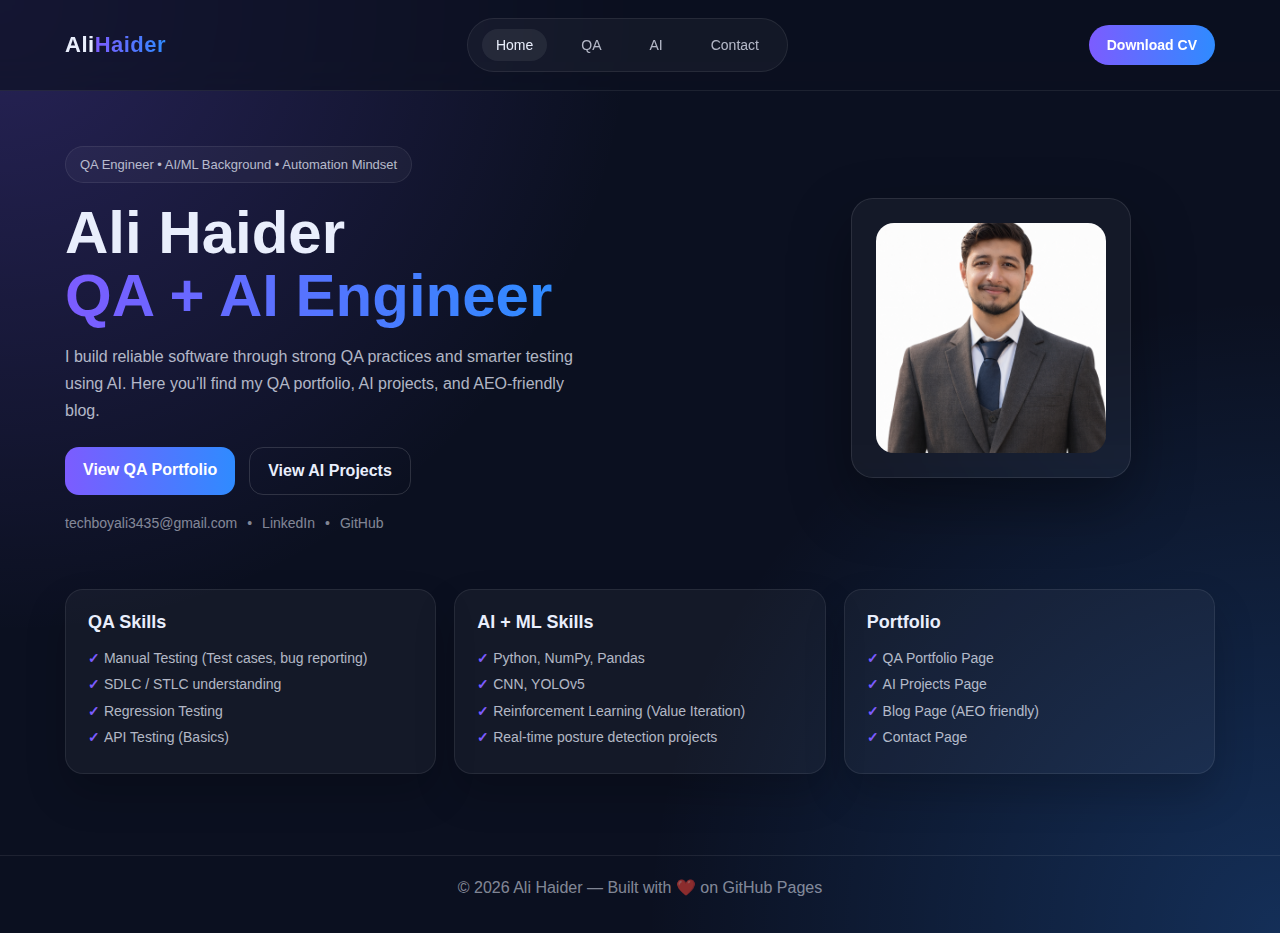
<file: index.html>
<!DOCTYPE html>
<html lang="en">
<head>
  <meta charset="UTF-8" />
  <meta name="viewport" content="width=device-width, initial-scale=1.0" />
  <title>Ali Haider | QA + AI Engineer</title>
  <link rel="stylesheet" href="style.css" />
</head>

<body>

  <!-- NAVBAR -->
  <header class="header">
    <div class="nav container">
      <div class="logo">Ali<span>Haider</span></div>

      <nav class="nav-links">
        <a class="active" href="index.html">Home</a>
        <a href="qa.html">QA</a>
        <a href="ai.html">AI</a>
        <a href="contact.html">Contact</a>
      </nav>

      <a class="btn small" href="Ali_Haider_CV.pdf" target="_blank">Download CV</a>
    </div>
  </header>

  <!-- HERO -->
  <main class="container">
    <section class="hero">

      <!-- LEFT -->
      <div class="hero-left">
        <p class="tag">QA Engineer • AI/ML Background • Automation Mindset</p>

        <h1>
          Ali Haider<br />
          <span>QA + AI Engineer</span>
        </h1>

        <p class="subtitle">
          I build reliable software through strong QA practices and smarter testing using AI.
          Here you’ll find my QA portfolio, AI projects, and AEO-friendly blog.
        </p>

        <div class="hero-actions">
          <a class="btn" href="qa.html">View QA Portfolio</a>
          <a class="btn ghost" href="ai.html">View AI Projects</a>
        </div>

        <div class="hero-links">
          <a href="mailto:techboyali3435@gmail.com">techboyali3435@gmail.com</a>
          <span>•</span>
          <a href="https://www.linkedin.com/in/haider5617/" target="_blank">LinkedIn</a>
          <span>•</span>
          <a href="https://github.com/AliHaider3435" target="_blank">GitHub</a>
        </div>
      </div>

      <!-- RIGHT (PROFILE CARD IMAGE) -->
      <div class="hero-right">
        <div class="profile-card">
          <img src="profile.png" alt="Ali Haider" class="profile-img" />
        </div>
      </div>

    </section>

    <!-- FEATURE CARDS -->
    <section class="grid">

      <div class="card">
        <h3>QA Skills</h3>
        <ul>
          <li>Manual Testing (Test cases, bug reporting)</li>
          <li>SDLC / STLC understanding</li>
          <li>Regression Testing</li>
          <li>API Testing (Basics)</li>
        </ul>
      </div>

      <div class="card">
        <h3>AI + ML Skills</h3>
        <ul>
          <li>Python, NumPy, Pandas</li>
          <li>CNN, YOLOv5</li>
          <li>Reinforcement Learning (Value Iteration)</li>
          <li>Real-time posture detection projects</li>
        </ul>
      </div>

      <div class="card">
        <h3>Portfolio</h3>
        <ul>
          <li>QA Portfolio Page</li>
          <li>AI Projects Page</li>
          <li>Blog Page (AEO friendly)</li>
          <li>Contact Page</li>
        </ul>
      </div>

    </section>
  </main>

  <!-- FOOTER -->
  <footer class="footer">
    <p>© 2026 Ali Haider — Built with ❤️ on GitHub Pages</p>
  </footer>

</body>
</html>
</file>
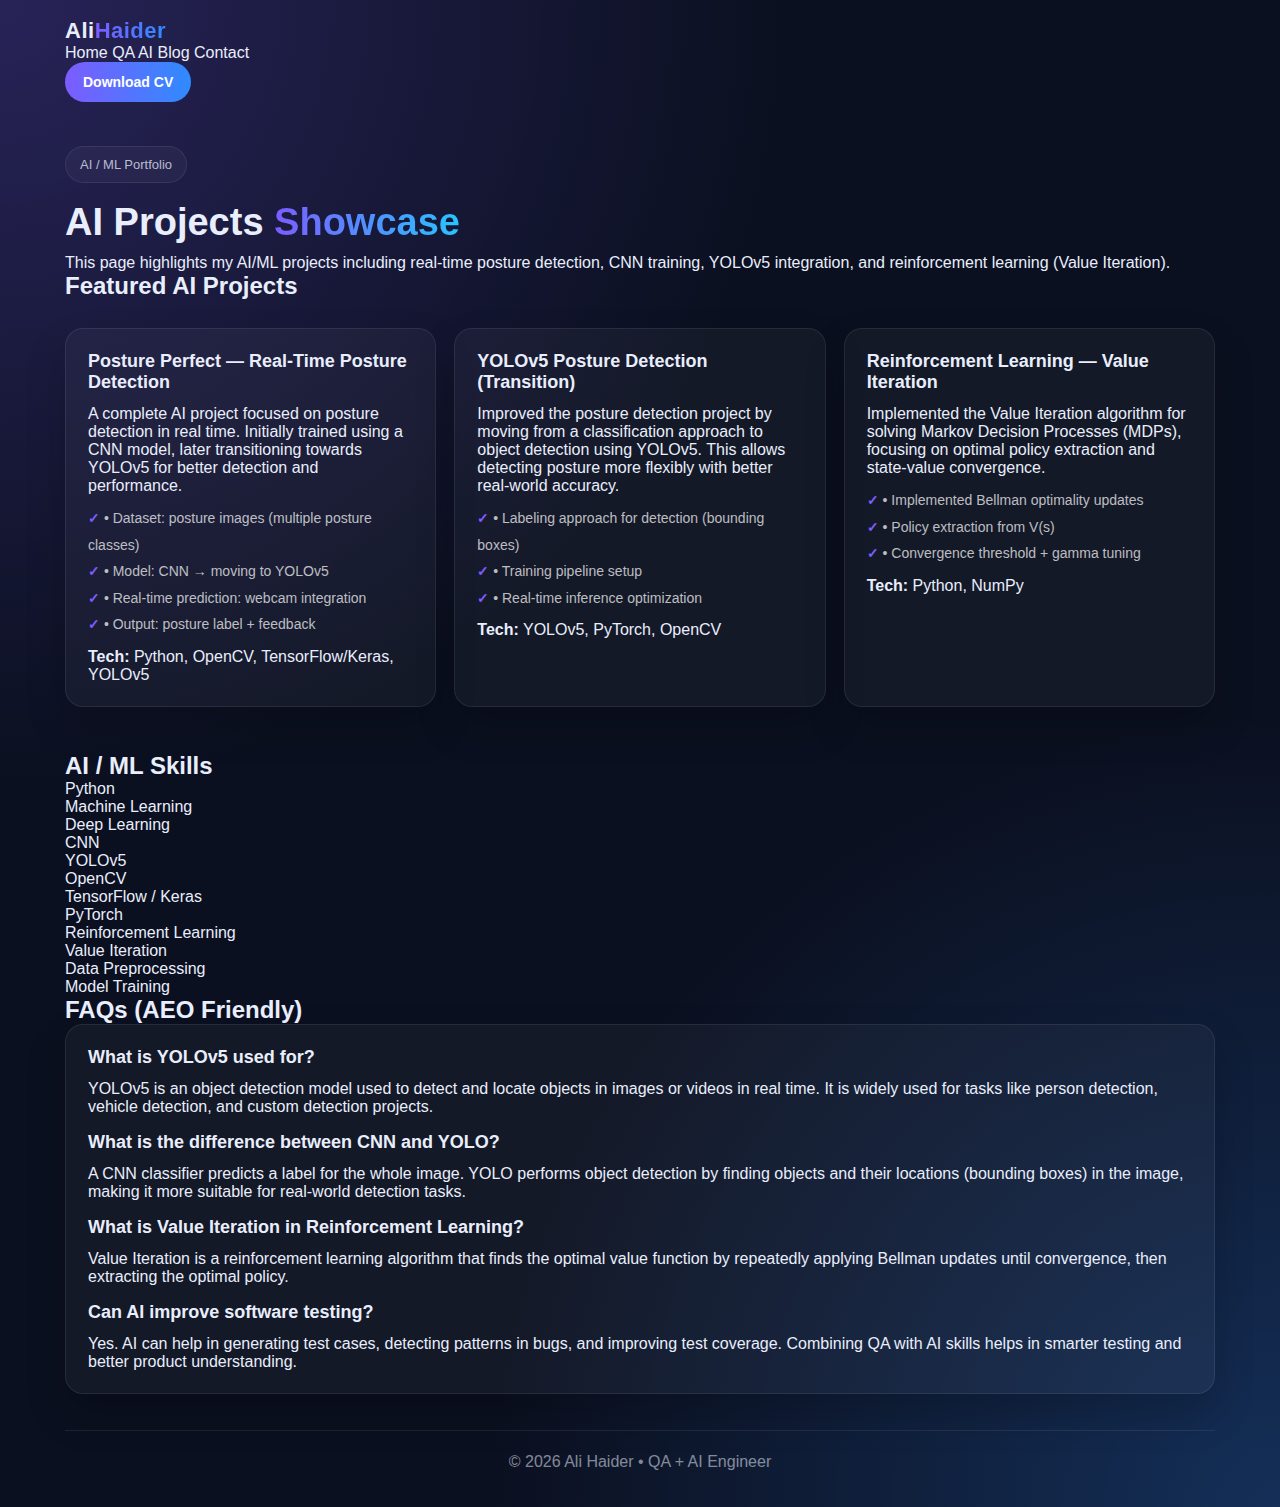
<file: ai.html>
<!DOCTYPE html>
<html lang="en">
<head>
  <meta charset="UTF-8" />
  <meta name="viewport" content="width=device-width, initial-scale=1.0" />
  <title>AI Projects | Ali Haider</title>
  <meta name="description" content="Ali Haider AI Projects — Posture detection (CNN/YOLOv5), reinforcement learning, and AI/ML work." />

  <link rel="stylesheet" href="style.css" />
</head>

<body>
  <!-- NAVBAR -->
  <header class="nav">
    <div class="container nav-inner">
      <a class="logo" href="index.html">Ali<span>Haider</span></a>

      <nav class="menu">
        <a href="index.html">Home</a>
        <a href="qa.html">QA</a>
        <a class="active" href="ai.html">AI</a>
        <a href="blog.html">Blog</a>
        <a href="contact.html">Contact</a>
      </nav>

      <a class="btn small" href="assets/Ali_Haider_CV.pdf" target="_blank">Download CV</a>
    </div>
  </header>

  <main class="container">
    <!-- HERO -->
    <section class="section" style="padding-top: 26px;">
      <p class="tag">AI / ML Portfolio</p>
      <h1 style="font-size: 38px; margin-bottom: 10px;">
        AI Projects <span style="background: linear-gradient(90deg, #7c5cff, #27c4ff); -webkit-background-clip:text; background-clip:text; color:transparent;">Showcase</span>
      </h1>

      <p class="text">
        This page highlights my AI/ML projects including real-time posture detection, CNN training, YOLOv5 integration,
        and reinforcement learning (Value Iteration).
      </p>
    </section>

    <!-- PROJECTS -->
    <section class="section">
      <h2 class="section-title">Featured AI Projects</h2>

      <div class="grid">
        <div class="card">
          <h3>Posture Perfect — Real-Time Posture Detection</h3>
          <p class="text">
            A complete AI project focused on posture detection in real time. Initially trained using a CNN model,
            later transitioning towards YOLOv5 for better detection and performance.
          </p>

          <ul style="margin-top: 10px; color: rgba(255,255,255,0.72); line-height: 1.9;">
            <li>• Dataset: posture images (multiple posture classes)</li>
            <li>• Model: CNN → moving to YOLOv5</li>
            <li>• Real-time prediction: webcam integration</li>
            <li>• Output: posture label + feedback</li>
          </ul>

          <p class="text" style="margin-top: 10px;">
            <b>Tech:</b> Python, OpenCV, TensorFlow/Keras, YOLOv5
          </p>
        </div>

        <div class="card">
          <h3>YOLOv5 Posture Detection (Transition)</h3>
          <p class="text">
            Improved the posture detection project by moving from a classification approach to object detection using YOLOv5.
            This allows detecting posture more flexibly with better real-world accuracy.
          </p>

          <ul style="margin-top: 10px; color: rgba(255,255,255,0.72); line-height: 1.9;">
            <li>• Labeling approach for detection (bounding boxes)</li>
            <li>• Training pipeline setup</li>
            <li>• Real-time inference optimization</li>
          </ul>

          <p class="text" style="margin-top: 10px;">
            <b>Tech:</b> YOLOv5, PyTorch, OpenCV
          </p>
        </div>

        <div class="card">
          <h3>Reinforcement Learning — Value Iteration</h3>
          <p class="text">
            Implemented the Value Iteration algorithm for solving Markov Decision Processes (MDPs),
            focusing on optimal policy extraction and state-value convergence.
          </p>

          <ul style="margin-top: 10px; color: rgba(255,255,255,0.72); line-height: 1.9;">
            <li>• Implemented Bellman optimality updates</li>
            <li>• Policy extraction from V(s)</li>
            <li>• Convergence threshold + gamma tuning</li>
          </ul>

          <p class="text" style="margin-top: 10px;">
            <b>Tech:</b> Python, NumPy
          </p>
        </div>
      </div>
    </section>

    <!-- AI SKILLS -->
    <section class="section">
      <h2 class="section-title">AI / ML Skills</h2>

      <div class="skills">
        <div class="pill">Python</div>
        <div class="pill">Machine Learning</div>
        <div class="pill">Deep Learning</div>
        <div class="pill">CNN</div>
        <div class="pill">YOLOv5</div>
        <div class="pill">OpenCV</div>
        <div class="pill">TensorFlow / Keras</div>
        <div class="pill">PyTorch</div>
        <div class="pill">Reinforcement Learning</div>
        <div class="pill">Value Iteration</div>
        <div class="pill">Data Preprocessing</div>
        <div class="pill">Model Training</div>
      </div>
    </section>

    <!-- AEO FRIENDLY FAQ -->
    <section class="section">
      <h2 class="section-title">FAQs (AEO Friendly)</h2>

      <div class="card">
        <h3>What is YOLOv5 used for?</h3>
        <p class="text">
          YOLOv5 is an object detection model used to detect and locate objects in images or videos in real time.
          It is widely used for tasks like person detection, vehicle detection, and custom detection projects.
        </p>

        <h3 style="margin-top: 16px;">What is the difference between CNN and YOLO?</h3>
        <p class="text">
          A CNN classifier predicts a label for the whole image. YOLO performs object detection by finding objects
          and their locations (bounding boxes) in the image, making it more suitable for real-world detection tasks.
        </p>

        <h3 style="margin-top: 16px;">What is Value Iteration in Reinforcement Learning?</h3>
        <p class="text">
          Value Iteration is a reinforcement learning algorithm that finds the optimal value function by repeatedly
          applying Bellman updates until convergence, then extracting the optimal policy.
        </p>

        <h3 style="margin-top: 16px;">Can AI improve software testing?</h3>
        <p class="text">
          Yes. AI can help in generating test cases, detecting patterns in bugs, and improving test coverage.
          Combining QA with AI skills helps in smarter testing and better product understanding.
        </p>
      </div>
    </section>

    <!-- FOOTER -->
    <footer class="footer">
      <p>© <span id="year"></span> Ali Haider • QA + AI Engineer</p>
    </footer>
  </main>

  <script>
    document.getElementById("year").innerText = new Date().getFullYear();
  </script>
</body>
</html>
</file>
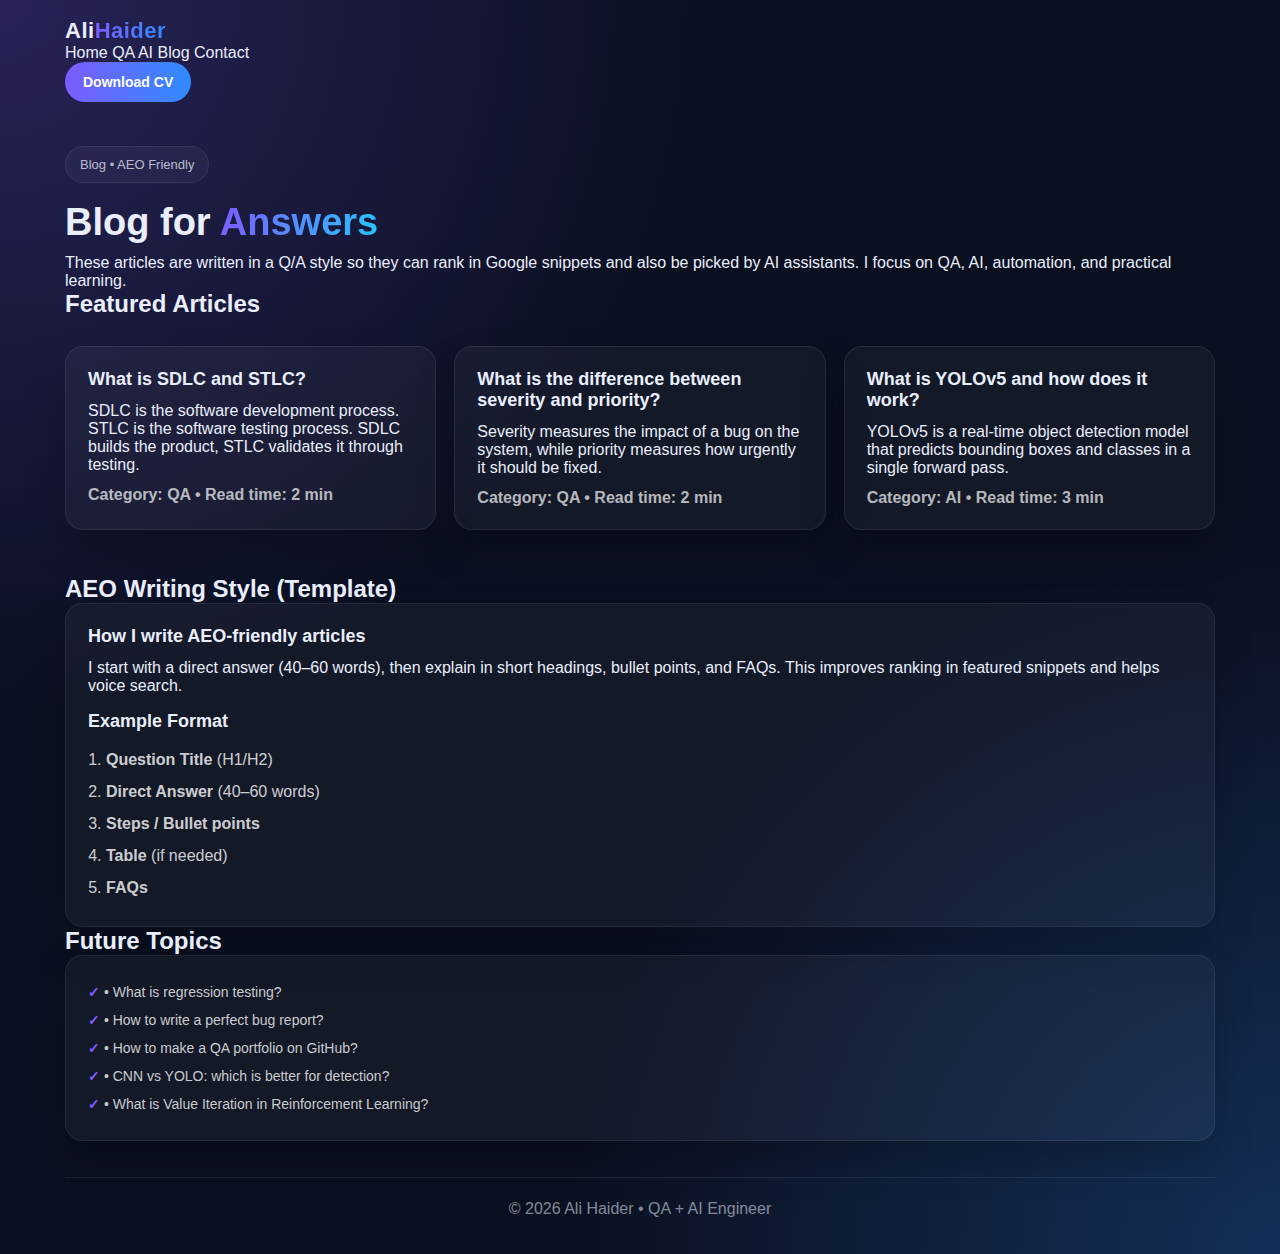
<file: blog.html>
<!DOCTYPE html>
<html lang="en">
<head>
  <meta charset="UTF-8" />
  <meta name="viewport" content="width=device-width, initial-scale=1.0" />
  <title>Blog (AEO) | Ali Haider</title>
  <meta name="description" content="Ali Haider Blog — AEO-friendly articles optimized for Google snippets, voice search, and AI answers." />

  <link rel="stylesheet" href="style.css" />
</head>

<body>
  <!-- NAVBAR -->
  <header class="nav">
    <div class="container nav-inner">
      <a class="logo" href="index.html">Ali<span>Haider</span></a>

      <nav class="menu">
        <a href="index.html">Home</a>
        <a href="qa.html">QA</a>
        <a href="ai.html">AI</a>
        <a class="active" href="blog.html">Blog</a>
        <a href="contact.html">Contact</a>
      </nav>

      <a class="btn small" href="assets/Ali_Haider_CV.pdf" target="_blank">Download CV</a>
    </div>
  </header>

  <main class="container">
    <!-- HERO -->
    <section class="section" style="padding-top: 26px;">
      <p class="tag">Blog • AEO Friendly</p>

      <h1 style="font-size: 38px; margin-bottom: 10px;">
        Blog for <span style="background: linear-gradient(90deg, #7c5cff, #27c4ff); -webkit-background-clip:text; background-clip:text; color:transparent;">Answers</span>
      </h1>

      <p class="text">
        These articles are written in a Q/A style so they can rank in Google snippets and also be picked by AI assistants.
        I focus on QA, AI, automation, and practical learning.
      </p>
    </section>

    <!-- BLOG POSTS -->
    <section class="section">
      <h2 class="section-title">Featured Articles</h2>

      <div class="grid">
        <div class="card">
          <h3>What is SDLC and STLC?</h3>
          <p class="text">
            SDLC is the software development process. STLC is the software testing process. SDLC builds the product,
            STLC validates it through testing.
          </p>

          <p style="color: rgba(255,255,255,0.70); font-weight: 700; margin-top: 12px;">
            Category: QA • Read time: 2 min
          </p>
        </div>

        <div class="card">
          <h3>What is the difference between severity and priority?</h3>
          <p class="text">
            Severity measures the impact of a bug on the system, while priority measures how urgently it should be fixed.
          </p>

          <p style="color: rgba(255,255,255,0.70); font-weight: 700; margin-top: 12px;">
            Category: QA • Read time: 2 min
          </p>
        </div>

        <div class="card">
          <h3>What is YOLOv5 and how does it work?</h3>
          <p class="text">
            YOLOv5 is a real-time object detection model that predicts bounding boxes and classes in a single forward pass.
          </p>

          <p style="color: rgba(255,255,255,0.70); font-weight: 700; margin-top: 12px;">
            Category: AI • Read time: 3 min
          </p>
        </div>
      </div>
    </section>

    <!-- AEO TEMPLATE -->
    <section class="section">
      <h2 class="section-title">AEO Writing Style (Template)</h2>

      <div class="card">
        <h3>How I write AEO-friendly articles</h3>
        <p class="text">
          I start with a direct answer (40–60 words), then explain in short headings, bullet points, and FAQs.
          This improves ranking in featured snippets and helps voice search.
        </p>

        <h3 style="margin-top: 16px;">Example Format</h3>

        <ol style="margin-left: 18px; color: rgba(255,255,255,0.80); line-height: 2;">
          <li><b>Question Title</b> (H1/H2)</li>
          <li><b>Direct Answer</b> (40–60 words)</li>
          <li><b>Steps / Bullet points</b></li>
          <li><b>Table</b> (if needed)</li>
          <li><b>FAQs</b></li>
        </ol>
      </div>
    </section>

    <!-- FUTURE POSTS -->
    <section class="section">
      <h2 class="section-title">Future Topics</h2>

      <div class="card">
        <ul style="color: rgba(255,255,255,0.78); line-height: 2;">
          <li>• What is regression testing?</li>
          <li>• How to write a perfect bug report?</li>
          <li>• How to make a QA portfolio on GitHub?</li>
          <li>• CNN vs YOLO: which is better for detection?</li>
          <li>• What is Value Iteration in Reinforcement Learning?</li>
        </ul>
      </div>
    </section>

    <!-- FOOTER -->
    <footer class="footer">
      <p>© <span id="year"></span> Ali Haider • QA + AI Engineer</p>
    </footer>
  </main>

  <script>
    document.getElementById("year").innerText = new Date().getFullYear();
  </script>
</body>
</html>
</file>
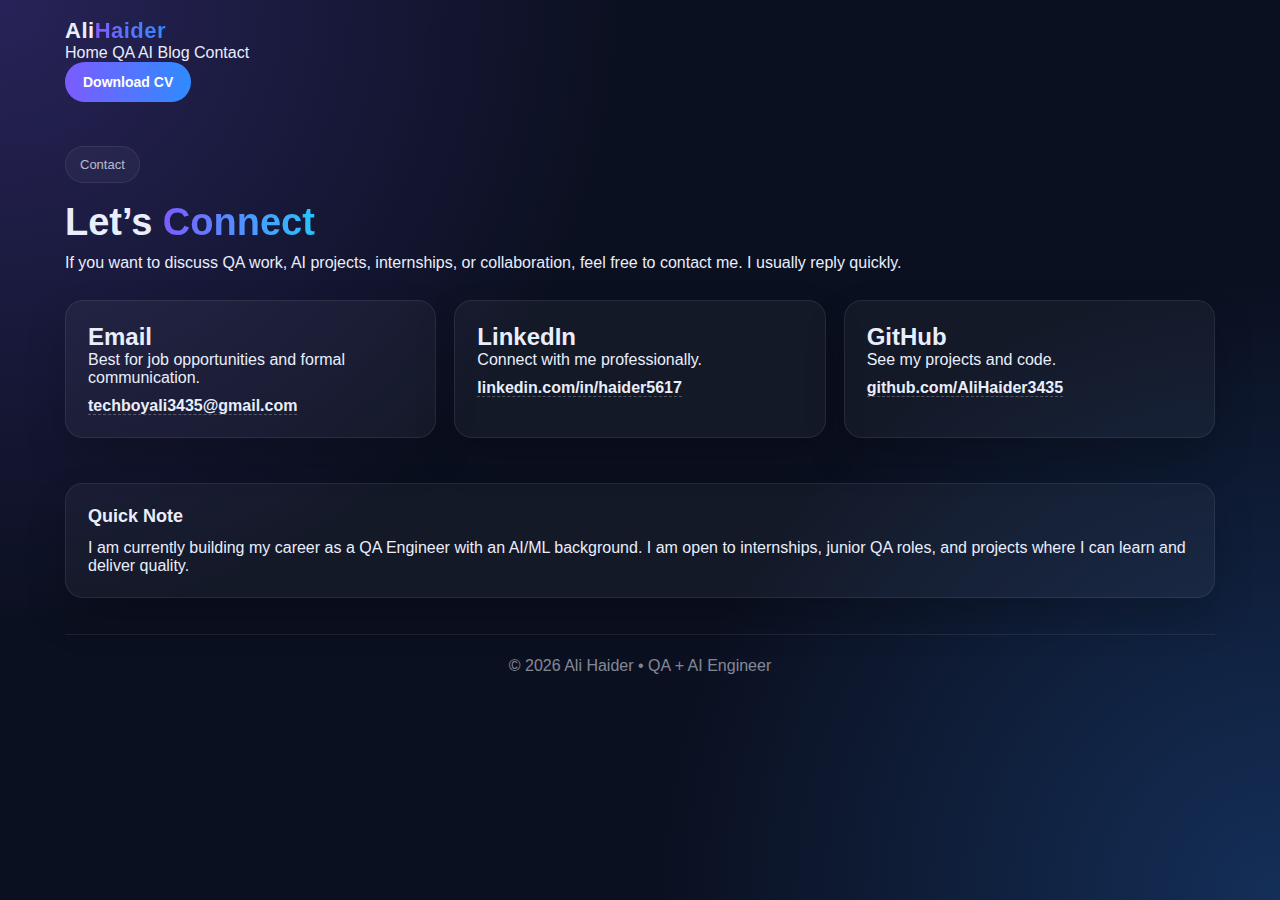
<file: contact.html>
<!DOCTYPE html>
<html lang="en">
<head>
  <meta charset="UTF-8" />
  <meta name="viewport" content="width=device-width, initial-scale=1.0" />
  <title>Contact | Ali Haider</title>
  <meta name="description" content="Contact Ali Haider — QA + AI Engineer. Email, LinkedIn, and GitHub links." />

  <link rel="stylesheet" href="style.css" />
</head>

<body>
  <!-- NAVBAR -->
  <header class="nav">
    <div class="container nav-inner">
      <a class="logo" href="index.html">Ali<span>Haider</span></a>

      <nav class="menu">
        <a href="index.html">Home</a>
        <a href="qa.html">QA</a>
        <a href="ai.html">AI</a>
        <a href="blog.html">Blog</a>
        <a class="active" href="contact.html">Contact</a>
      </nav>

      <a class="btn small" href="assets/Ali_Haider_CV.pdf" target="_blank">Download CV</a>
    </div>
  </header>

  <main class="container">
    <!-- HERO -->
    <section class="section" style="padding-top: 26px;">
      <p class="tag">Contact</p>

      <h1 style="font-size: 38px; margin-bottom: 10px;">
        Let’s <span style="background: linear-gradient(90deg, #7c5cff, #27c4ff); -webkit-background-clip:text; background-clip:text; color:transparent;">Connect</span>
      </h1>

      <p class="text">
        If you want to discuss QA work, AI projects, internships, or collaboration, feel free to contact me.
        I usually reply quickly.
      </p>
    </section>

    <!-- CONTACT CARDS -->
    <section class="grid">
      <div class="card">
        <h2>Email</h2>
        <p class="text">Best for job opportunities and formal communication.</p>
        <p style="margin-top: 10px; font-weight: 800;">
          <a href="mailto:techboyali3435@gmail.com" style="border-bottom: 1px dashed rgba(255,255,255,0.25);">
            techboyali3435@gmail.com
          </a>
        </p>
      </div>

      <div class="card">
        <h2>LinkedIn</h2>
        <p class="text">Connect with me professionally.</p>
        <p style="margin-top: 10px; font-weight: 800;">
          <a href="https://www.linkedin.com/in/haider5617/" target="_blank" style="border-bottom: 1px dashed rgba(255,255,255,0.25);">
            linkedin.com/in/haider5617
          </a>
        </p>
      </div>

      <div class="card">
        <h2>GitHub</h2>
        <p class="text">See my projects and code.</p>
        <p style="margin-top: 10px; font-weight: 800;">
          <a href="https://github.com/AliHaider3435" target="_blank" style="border-bottom: 1px dashed rgba(255,255,255,0.25);">
            github.com/AliHaider3435
          </a>
        </p>
      </div>
    </section>

    <!-- NOTE -->
    <section class="section">
      <div class="card">
        <h3>Quick Note</h3>
        <p class="text">
          I am currently building my career as a QA Engineer with an AI/ML background.
          I am open to internships, junior QA roles, and projects where I can learn and deliver quality.
        </p>
      </div>
    </section>

    <!-- FOOTER -->
    <footer class="footer">
      <p>© <span id="year"></span> Ali Haider • QA + AI Engineer</p>
    </footer>
  </main>

  <script>
    document.getElementById("year").innerText = new Date().getFullYear();
  </script>
</body>
</html>
</file>
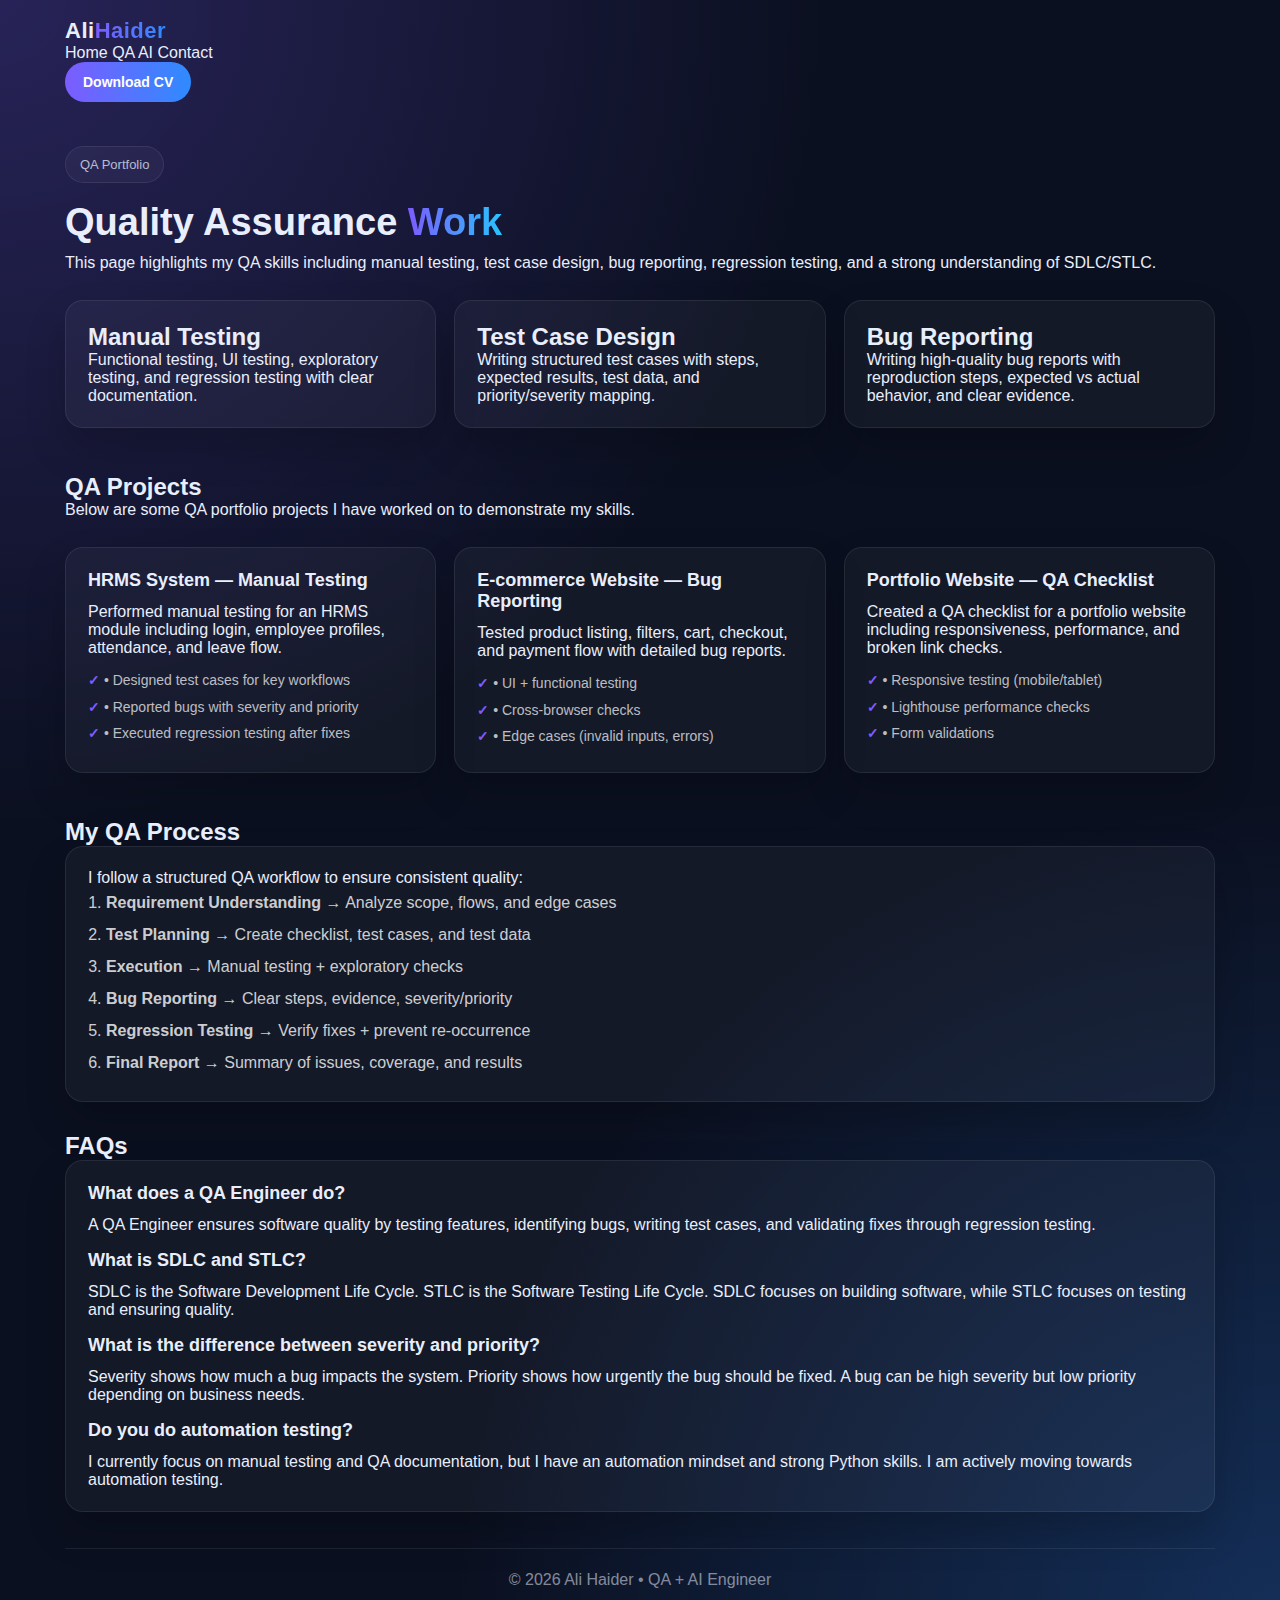
<file: qa.html>
<!DOCTYPE html>
<html lang="en">
<head>
  <meta charset="UTF-8" />
  <meta name="viewport" content="width=device-width, initial-scale=1.0" />
  <title>QA Portfolio | Ali Haider</title>
  <meta name="description" content="Ali Haider QA Portfolio — manual testing, test cases, bug reporting, SDLC/STLC, and QA workflow." />

  <link rel="stylesheet" href="style.css" />
</head>

<body>
  <!-- NAVBAR -->
  <header class="nav">
    <div class="container nav-inner">
      <a class="logo" href="index.html">Ali<span>Haider</span></a>

      <nav class="menu">
        <a href="index.html">Home</a>
        <a class="active" href="qa.html">QA</a>
        <a href="ai.html">AI</a>
        <a href="contact.html">Contact</a>
      </nav>

      <a class="btn small" href="assets/Ali_Haider_CV.pdf" target="_blank">Download CV</a>
    </div>
  </header>

  <main class="container">
    <!-- HERO -->
    <section class="section" style="padding-top: 26px;">
      <p class="tag">QA Portfolio</p>
      <h1 style="font-size: 38px; margin-bottom: 10px;">
        Quality Assurance <span style="background: linear-gradient(90deg, #7c5cff, #27c4ff); -webkit-background-clip:text; background-clip:text; color:transparent;">Work</span>
      </h1>

      <p class="text">
        This page highlights my QA skills including manual testing, test case design, bug reporting, regression testing,
        and a strong understanding of SDLC/STLC.
      </p>
    </section>

    <!-- QA SKILLS -->
    <section class="grid">
      <div class="card">
        <h2>Manual Testing</h2>
        <p class="text">
          Functional testing, UI testing, exploratory testing, and regression testing with clear documentation.
        </p>
      </div>

      <div class="card">
        <h2>Test Case Design</h2>
        <p class="text">
          Writing structured test cases with steps, expected results, test data, and priority/severity mapping.
        </p>
      </div>

      <div class="card">
        <h2>Bug Reporting</h2>
        <p class="text">
          Writing high-quality bug reports with reproduction steps, expected vs actual behavior, and clear evidence.
        </p>
      </div>
    </section>

    <!-- PROJECTS -->
    <section class="section">
      <h2 class="section-title">QA Projects</h2>
      <p class="text">
        Below are some QA portfolio projects I have worked on to demonstrate my skills.
      </p>

      <div class="grid">
        <div class="card">
          <h3>HRMS System — Manual Testing</h3>
          <p class="text">
            Performed manual testing for an HRMS module including login, employee profiles, attendance, and leave flow.
          </p>
          <ul style="margin-top: 10px; color: rgba(255,255,255,0.72); line-height: 1.9;">
            <li>• Designed test cases for key workflows</li>
            <li>• Reported bugs with severity and priority</li>
            <li>• Executed regression testing after fixes</li>
          </ul>
        </div>

        <div class="card">
          <h3>E-commerce Website — Bug Reporting</h3>
          <p class="text">
            Tested product listing, filters, cart, checkout, and payment flow with detailed bug reports.
          </p>
          <ul style="margin-top: 10px; color: rgba(255,255,255,0.72); line-height: 1.9;">
            <li>• UI + functional testing</li>
            <li>• Cross-browser checks</li>
            <li>• Edge cases (invalid inputs, errors)</li>
          </ul>
        </div>

        <div class="card">
          <h3>Portfolio Website — QA Checklist</h3>
          <p class="text">
            Created a QA checklist for a portfolio website including responsiveness, performance, and broken link checks.
          </p>
          <ul style="margin-top: 10px; color: rgba(255,255,255,0.72); line-height: 1.9;">
            <li>• Responsive testing (mobile/tablet)</li>
            <li>• Lighthouse performance checks</li>
            <li>• Form validations</li>
          </ul>
        </div>
      </div>
    </section>

    <!-- QA PROCESS -->
    <section class="section">
      <h2 class="section-title">My QA Process</h2>

      <div class="card">
        <p class="text">
          I follow a structured QA workflow to ensure consistent quality:
        </p>

        <ol style="margin-left: 18px; color: rgba(255,255,255,0.80); line-height: 2;">
          <li><b>Requirement Understanding</b> → Analyze scope, flows, and edge cases</li>
          <li><b>Test Planning</b> → Create checklist, test cases, and test data</li>
          <li><b>Execution</b> → Manual testing + exploratory checks</li>
          <li><b>Bug Reporting</b> → Clear steps, evidence, severity/priority</li>
          <li><b>Regression Testing</b> → Verify fixes + prevent re-occurrence</li>
          <li><b>Final Report</b> → Summary of issues, coverage, and results</li>
        </ol>
      </div>
    </section>

    <!-- AEO FRIENDLY FAQ -->
    <section class="section faq-section">
  <h2 class="section-title">FAQs</h2>

      <div class="card">
        <h3>What does a QA Engineer do?</h3>
        <p class="text">
          A QA Engineer ensures software quality by testing features, identifying bugs, writing test cases,
          and validating fixes through regression testing.
        </p>

        <h3 style="margin-top: 16px;">What is SDLC and STLC?</h3>
        <p class="text">
          SDLC is the Software Development Life Cycle. STLC is the Software Testing Life Cycle.
          SDLC focuses on building software, while STLC focuses on testing and ensuring quality.
        </p>

        <h3 style="margin-top: 16px;">What is the difference between severity and priority?</h3>
        <p class="text">
          Severity shows how much a bug impacts the system. Priority shows how urgently the bug should be fixed.
          A bug can be high severity but low priority depending on business needs.
        </p>

        <h3 style="margin-top: 16px;">Do you do automation testing?</h3>
        <p class="text">
          I currently focus on manual testing and QA documentation, but I have an automation mindset and strong Python skills.
          I am actively moving towards automation testing.
        </p>
      </div>
    </section>

    <!-- FOOTER -->
    <footer class="footer">
      <p>© <span id="year"></span> Ali Haider • QA + AI Engineer</p>
    </footer>
  </main>

  <script>
    document.getElementById("year").innerText = new Date().getFullYear();
  </script>
</body>
</html>
</file>
<file: style.css>
*{
  margin: 0;
  padding: 0;
  box-sizing: border-box;
  font-family: Arial, sans-serif;
}

:root{
  --bg: #0b1020;
  --card: rgba(255,255,255,0.05);
  --border: rgba(255,255,255,0.10);
  --text: #e9eefc;
  --muted: rgba(233,238,252,0.75);
  --muted2: rgba(233,238,252,0.55);

  --accent1: #7c5cff;
  --accent2: #2f8bff;
}

body{
  background: radial-gradient(circle at top left, rgba(124,92,255,0.25), transparent 40%),
              radial-gradient(circle at bottom right, rgba(47,139,255,0.25), transparent 40%),
              var(--bg);
  color: var(--text);
  min-height: 100vh;
}

a{
  color: inherit;
  text-decoration: none;
}

.container{
  width: 90%;
  max-width: 1150px;
  margin: 0 auto;
}

/* =========================
   HEADER / NAV
========================= */
.header{
  position: sticky;
  top: 0;
  z-index: 1000;
  background: rgba(10,15,30,0.65);
  backdrop-filter: blur(12px);
  -webkit-backdrop-filter: blur(12px);
  border-bottom: 1px solid rgba(255,255,255,0.08);
}

.nav{
  display: flex;
  align-items: center;
  justify-content: space-between;
  padding: 18px 0;
}

.logo{
  font-size: 22px;
  font-weight: 800;
  letter-spacing: 0.5px;
}

.logo span{
  background: linear-gradient(90deg, var(--accent1), var(--accent2));
  -webkit-background-clip: text;
  -webkit-text-fill-color: transparent;
}

.nav-links{
  display: flex;
  gap: 20px;
  background: rgba(255,255,255,0.04);
  border: 1px solid rgba(255,255,255,0.08);
  padding: 10px 14px;
  border-radius: 999px;
}

.nav-links a{
  font-size: 14px;
  color: var(--muted);
  padding: 8px 14px;
  border-radius: 999px;
  transition: 0.2s;
}

.nav-links a:hover{
  color: var(--text);
  background: rgba(255,255,255,0.05);
}

.nav-links a.active{
  color: var(--text);
  background: rgba(255,255,255,0.07);
}

/* =========================
   BUTTONS
========================= */
.btn{
  display: inline-block;
  padding: 14px 18px;
  border-radius: 14px;
  background: linear-gradient(90deg, var(--accent1), var(--accent2));
  color: white;
  font-weight: 700;
  border: none;
  transition: 0.2s;
}

.btn:hover{
  transform: translateY(-2px);
}

.btn.ghost{
  background: transparent;
  border: 1px solid rgba(255,255,255,0.14);
  color: var(--text);
}

.btn.small{
  padding: 12px 18px;
  border-radius: 999px;
  font-size: 14px;
}

/* =========================
   HERO
========================= */
.hero{
  display: grid;
  grid-template-columns: 1.2fr 0.8fr;
  gap: 30px;
  padding: 55px 0 30px;
  align-items: center;
}

.tag{
  display: inline-block;
  background: rgba(255,255,255,0.04);
  border: 1px solid rgba(255,255,255,0.08);
  padding: 10px 14px;
  border-radius: 999px;
  font-size: 13px;
  color: var(--muted);
  margin-bottom: 18px;
}

.hero h1{
  font-size: 60px;
  line-height: 1.05;
  margin-bottom: 16px;
}

.hero h1 span{
  background: linear-gradient(90deg, var(--accent1), var(--accent2));
  -webkit-background-clip: text;
  -webkit-text-fill-color: transparent;
}

.subtitle{
  font-size: 16px;
  line-height: 1.7;
  color: var(--muted);
  max-width: 520px;
  margin-bottom: 22px;
}

.hero-actions{
  display: flex;
  gap: 14px;
  margin-bottom: 20px;
  flex-wrap: wrap;
}

.hero-links{
  display: flex;
  gap: 10px;
  flex-wrap: wrap;
  color: var(--muted2);
  font-size: 14px;
}

.hero-links a:hover{
  color: var(--text);
}

/* =========================
   PROFILE CARD (RIGHT SIDE)
========================= */
.hero-right{
  display: flex;
  justify-content: center;
  align-items: center;
}

.profile-card{
  width: 280px;
  height: 280px;
  display: flex;
  justify-content: center;
  align-items: center;
  border-radius: 22px;

  background: rgba(255,255,255,0.04);
  border: 1px solid rgba(255,255,255,0.10);

  backdrop-filter: blur(14px);
  -webkit-backdrop-filter: blur(14px);

  box-shadow: 0 25px 60px rgba(0,0,0,0.35);
}

.profile-img{
  width: 230px;
  height: 230px;
  object-fit: cover;
  border-radius: 18px;
}

/* =========================
   FEATURE GRID
========================= */
.grid{
  display: grid;
  grid-template-columns: repeat(3, 1fr);
  gap: 18px;
  padding: 28px 0 45px;
}

.card{
  background: rgba(255,255,255,0.04);
  border: 1px solid rgba(255,255,255,0.08);
  border-radius: 18px;
  padding: 22px;
  box-shadow: 0 20px 40px rgba(0,0,0,0.20);
}

.card h3{
  font-size: 18px;
  margin-bottom: 12px;
}

.card ul{
  list-style: none;
  color: var(--muted);
  font-size: 14px;
  line-height: 1.9;
}

.card ul li::before{
  content: "✓ ";
  color: #7c5cff;
  font-weight: bold;
}

/* =========================
   FOOTER
========================= */
.footer{
  padding: 22px 0 36px;
  color: var(--muted2);
  text-align: center;
  border-top: 1px solid rgba(255,255,255,0.08);
  margin-top: 36px;
}

/* =========================
   RESPONSIVE
========================= */
@media (max-width: 900px){
  .hero{
    grid-template-columns: 1fr;
    padding-top: 28px;
  }

  .grid{
    grid-template-columns: 1fr;
  }

  .nav-links{
    display: none;
  }

  .hero h1{
    font-size: 46px;
  }

  .profile-card{
    width: 240px;
    height: 240px;
  }

  .profile-img{
    width: 200px;
    height: 200px;
  }
}
.faq-section{
  margin-top: 30px;
}
</file>
